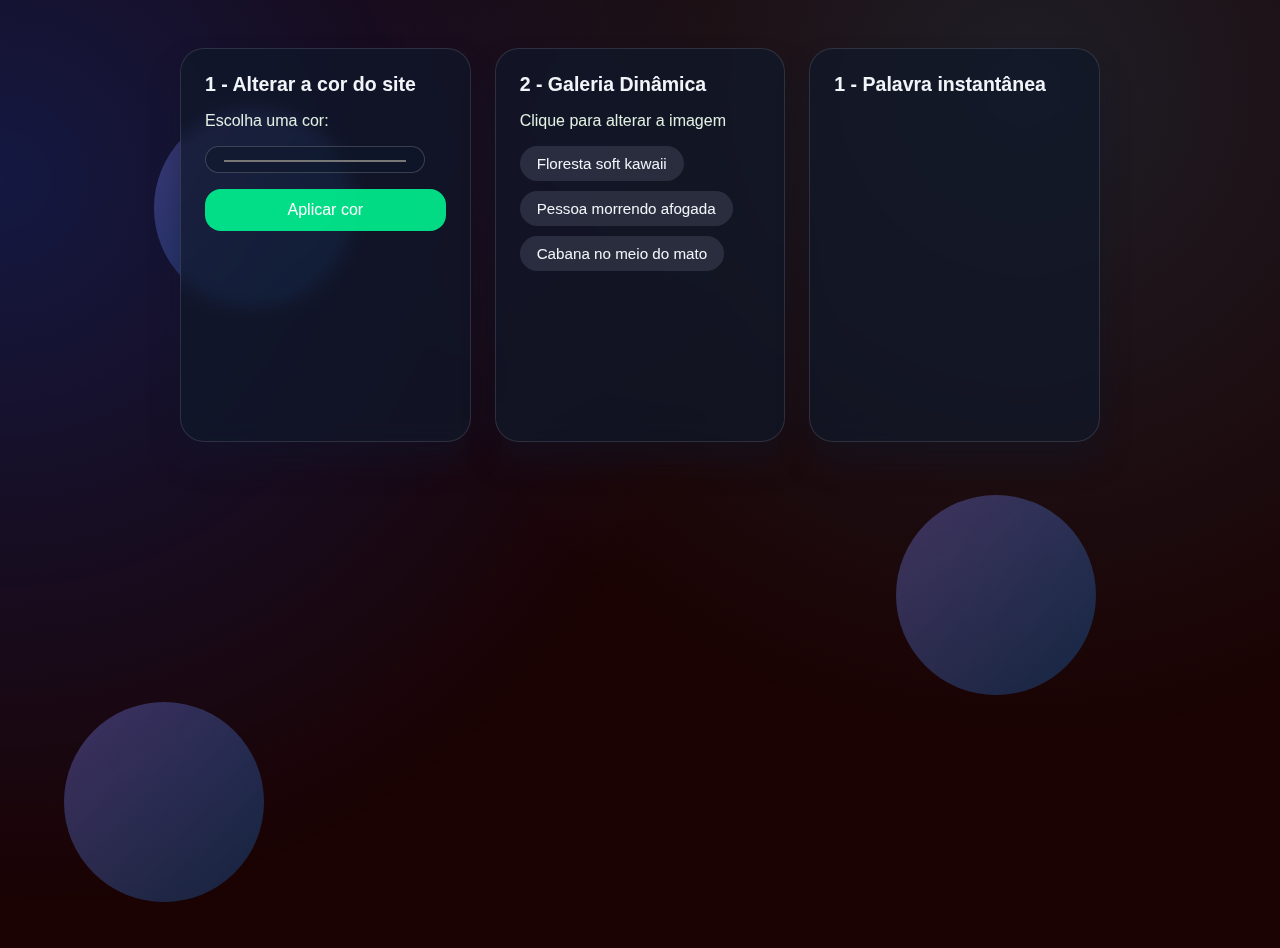
<file: site/francadigital-site/projeto/index.html>
<!DOCTYPE html>
<html lang="pt-br">
<head>
    <meta charset="UTF-8">
    <meta name="viewport" content="width=device-width, initial-scale=1.0">
    <title>Document</title>
    <link rel="stylesheet" href="style.css">
</head>
<body>
    <div class="bg">
        <span class="orb orb-1"></span>
        <span class="orb orb-2"></span>
        <span class="orb orb-3"></span>
    </div>
    <main class="page">
        <section class="grid">
            <article class="card">
                <h2>1 - Alterar a cor do site</h2>
                <p>Escolha uma cor: </p>
                <input type="color" id="seletorCor" value="#000">
                <button id="btnAplicarCor">Aplicar cor</button>

            </article>
            <article class="card">
                <h2>2 - Galeria Dinâmica</h2>
                <p>Clique para alterar a imagem</p>
                <div class="chips">
                    <button class="chip" data-image="https://images.unsplash.com/photo-1475070929565-c985b496cb9f?w=500&auto=format&fit=crop&q=60&ixlib=rb-4.1.0&ixid=M3wxMjA3fDB8MHxzZWFyY2h8M3x8ZGFya3xlbnwwfHwwfHx8MA%3D%3D">Floresta soft kawaii</button>
                    <button class="chip" data-image="https://images.unsplash.com/photo-1500099817043-86d46000d58f?w=500&auto=format&fit=crop&q=60&ixlib=rb-4.1.0&ixid=M3wxMjA3fDB8MHxzZWFyY2h8MTl8fGRhcmt8ZW58MHx8MHx8fDA%3D">Pessoa morrendo afogada</button>
                    <button class="chip" data-image="https://images.unsplash.com/photo-1494376877685-d3d2559d4f82?w=500&auto=format&fit=crop&q=60&ixlib=rb-4.1.0&ixid=M3wxMjA3fDB8MHxzZWFyY2h8MTR8fGRhcmt8ZW58MHx8MHx8fDA%3D">Cabana no meio do mato</button>
                </div>
                <div class="galeria" id="galeriaHero">

                </div>
            </article>
            <article class="card">
                <h2>1 - Palavra instantânea</h2>
            </article>
        </section>

    </main>
    <script src="script.js"></script>
</body>
</html>
</file>
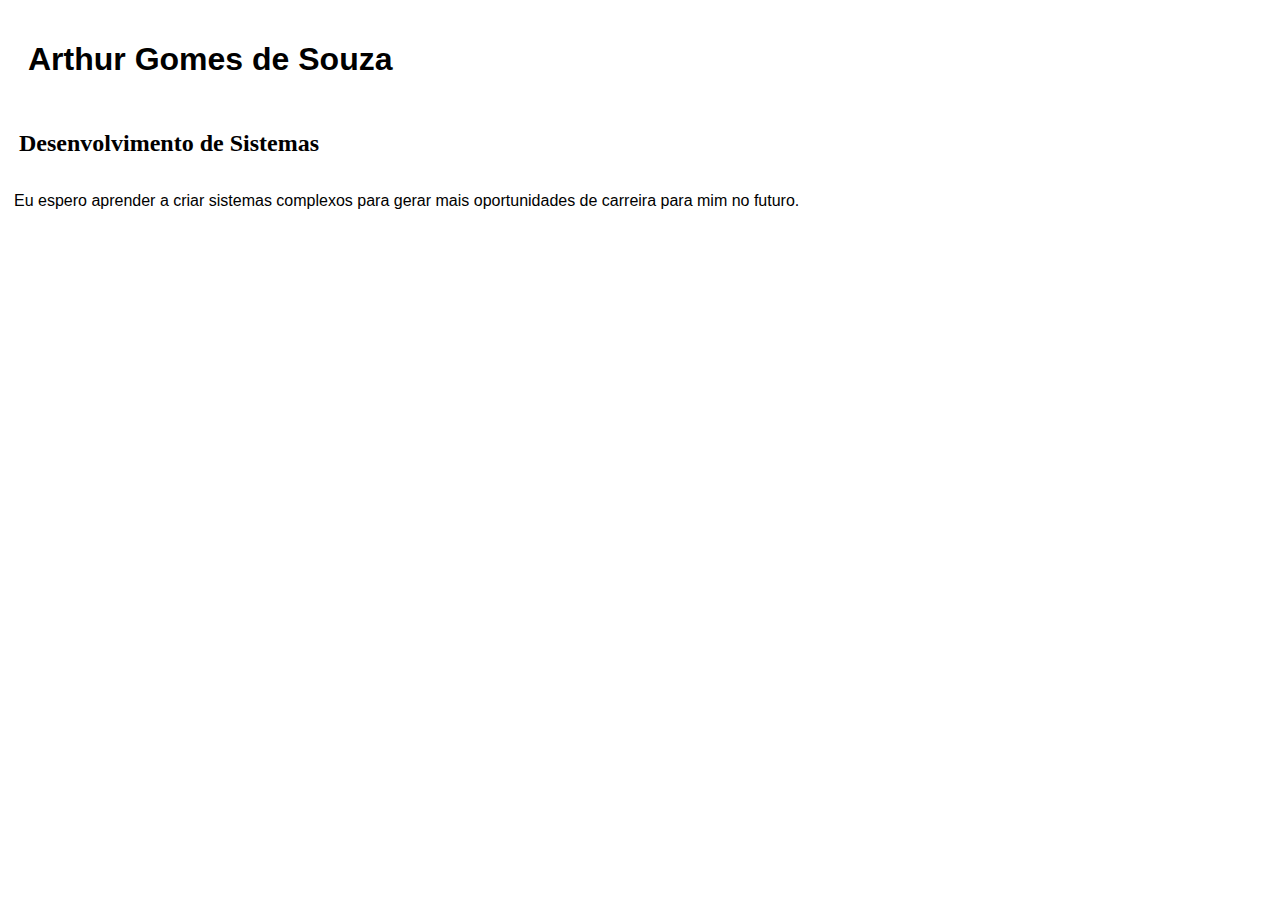
<file: exercicio 1.html>
<!DOCTYPE html>
<html lang="pt-br">
<head>
    <meta charset="UTF-8">
    <meta name="viewport" content="width=device-width, initial-scale=1.0">
    <title>Exercicio 1</title>
    <style>
        .nome{
            font-family: 'Gill Sans', 'Gill Sans MT', Calibri, 'Trebuchet MS', sans-serif;
            padding: 20px;
            
        }

        .curso{
            padding: 10px;
            position: relative;
            left: 1px;
        }    
        
        .p{
            padding: 5px;
            position: relative;
            left: 1px;
            font-family: Verdana, Geneva, Tahoma, sans-serif;
        }
    </style>
</head>
<body>
    <h1 class="nome">Arthur Gomes de Souza</h1>
    <h2 class="curso">Desenvolvimento de Sistemas</h2>
    <p class="p">Eu espero aprender a criar sistemas complexos para gerar mais oportunidades de carreira para mim no futuro.</p>
</body>
</html>
</file>
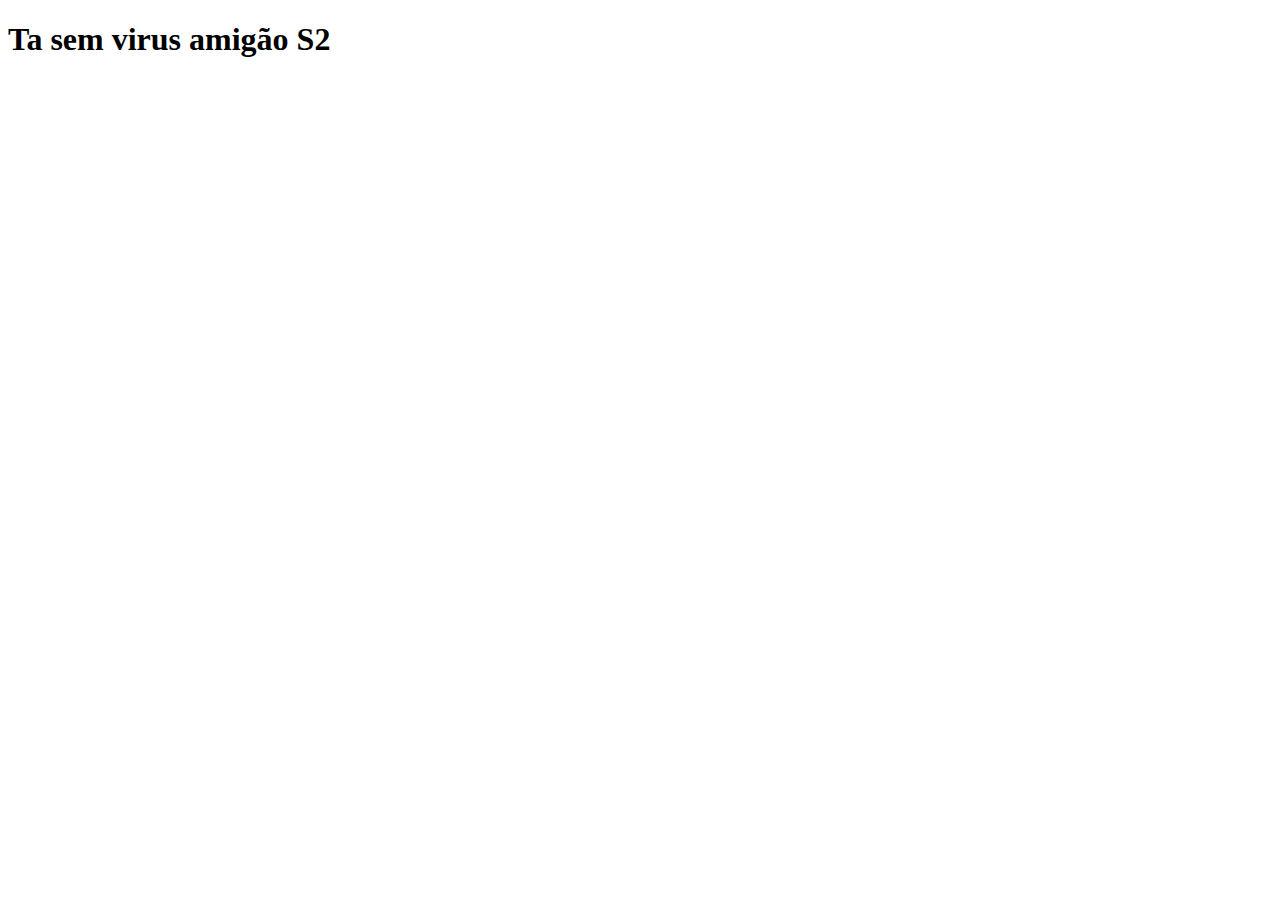
<file: paginaSafe.html>
<!DOCTYPE html>
<html lang="pt-br">
<head>
    <meta charset="UTF-8">
    <meta name="viewport" content="width=device-width, initial-scale=1.0">
    <title>Ta safe</title>
</head>
<body>
    <h1>Ta sem virus amigão S2</h1>
</body>
</html>
</file>
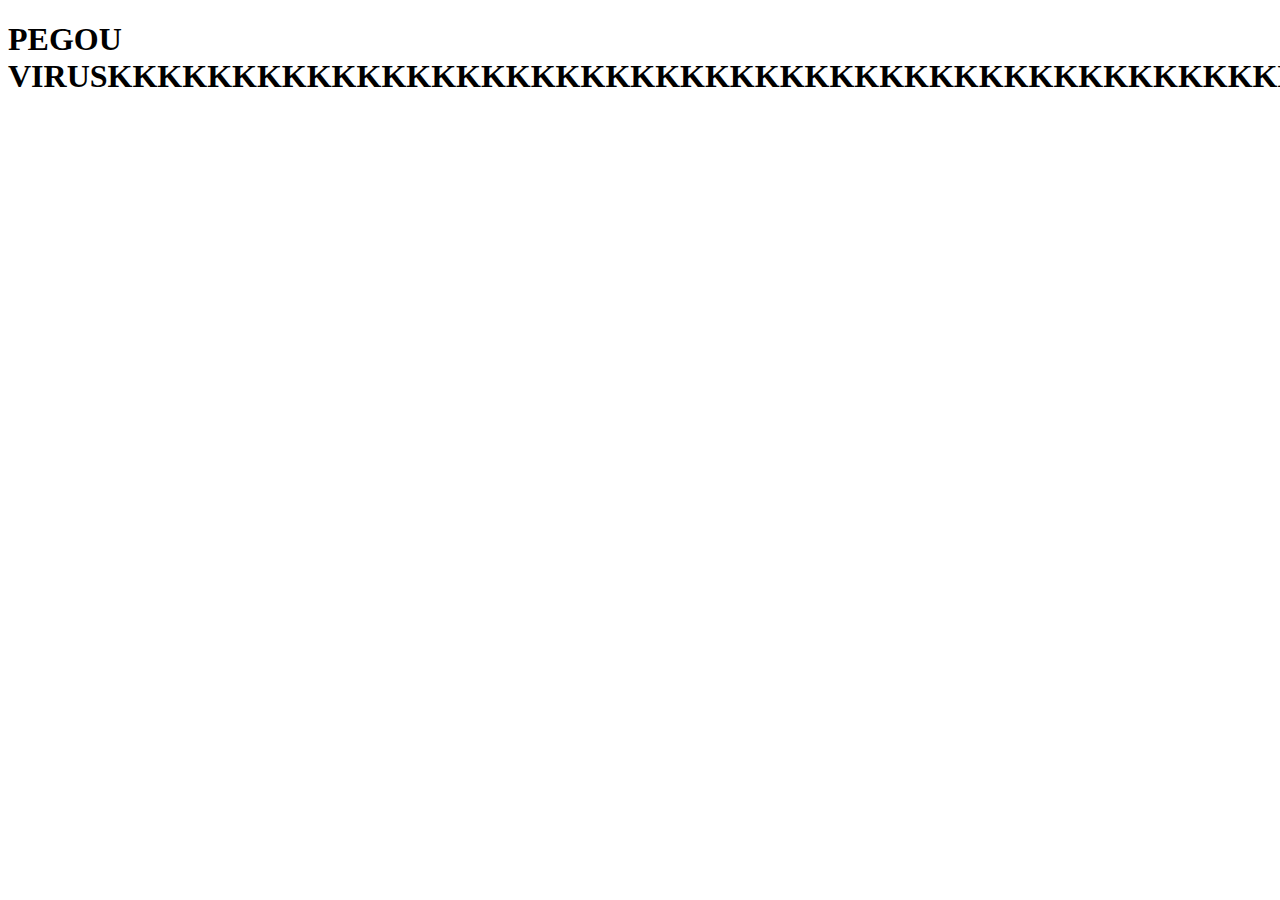
<file: paginaVirus.html>
<!DOCTYPE html>
<html lang="pt-br">
<head>
    <meta charset="UTF-8">
    <meta name="viewport" content="width=device-width, initial-scale=1.0">
    <title>PEGOU VIRUS</title>
</head>
<body>
    <H1 style="width: 100px;">PEGOU VIRUSKKKKKKKKKKKKKKKKKKKKKKKKKKKKKKKKKKKKKKKKKKKKKKKKKKKKKKKKKKKKKKKKKKKKKKKKKKKKKKKKKKKKKKKKK</H1>
</body>

</html>
</file>
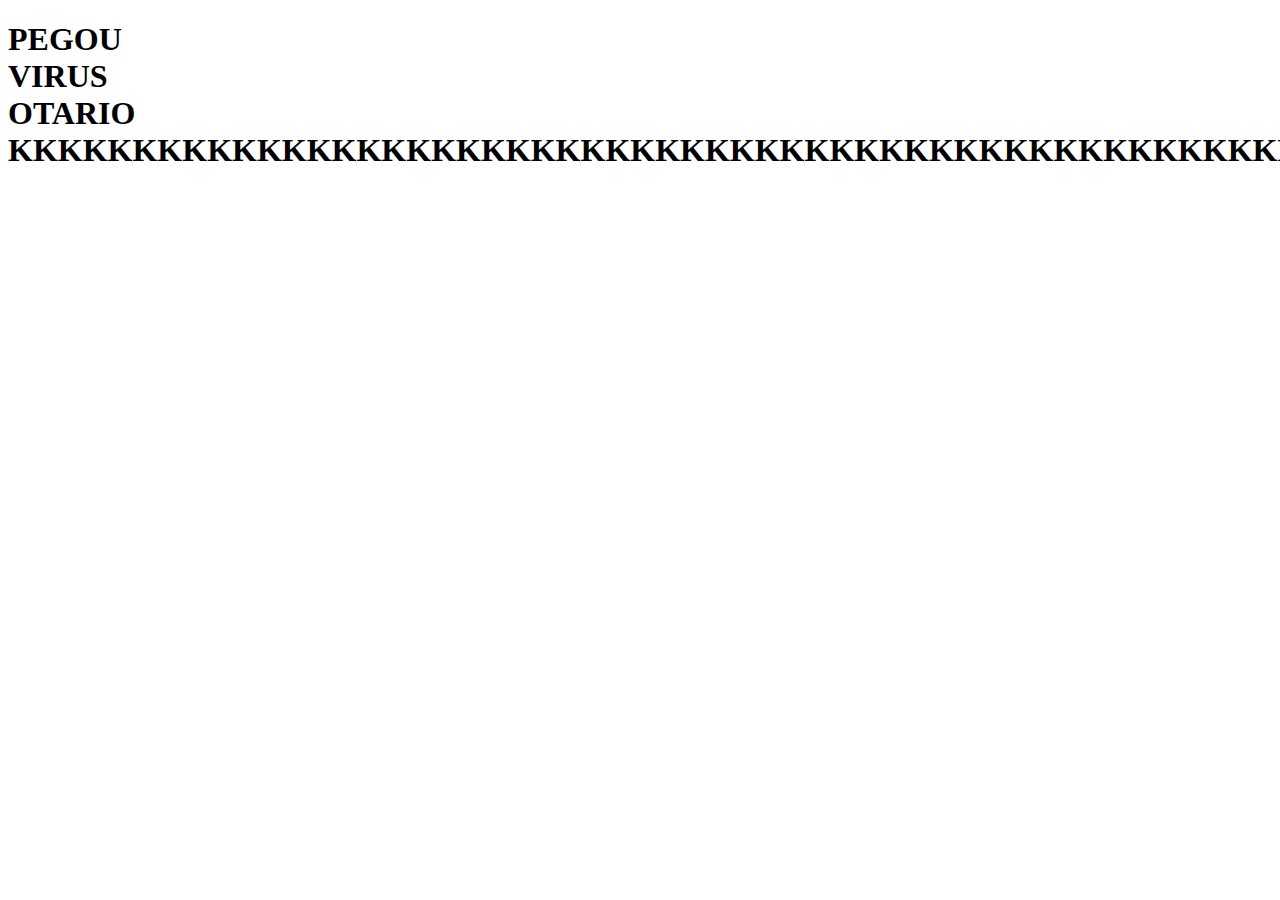
<file: site/paginaVirus.html>
<!DOCTYPE html>
<html lang="pt-br">
<head>
    <meta charset="UTF-8">
    <meta name="viewport" content="width=device-width, initial-scale=1.0">
    <title>PEGOU VIRUS OTARIO</title>
</head>
<body>
    <H1 style="width: 100px;">PEGOU VIRUS OTARIO KKKKKKKKKKKKKKKKKKKKKKKKKKKKKKKKKKKKKKKKKKKKKKKKKKKKKKKKKKKKKKKKKKKKKKKKKKKKKKKKKKKKKKKKK</H1>
</body>
</html>
</file>
<file: site/francadigital-site/projeto/style.css>
:root {
  --cor-primaria: rgb(223, 15, 15);
  --cor-fundo: #1b0303;
  --cor-card: rgba(15, 23, 42, 0.72);
  --cor-texto: #e2f0e3;
}

* {
  box-sizing: border-box;
  margin: 0;
  padding: 0;
}

body {
  font-family: "Segoe UI", Tahoma, sans-serif;
  background: var(--cor-fundo);
  color: var(--cor-texto);
  min-height: 100vh;
  overflow-x: hidden;
}

.bg {
  position: fixed;
  inset: 0;
  background: radial-gradient(
      circle at 0% 20%,
      rgba(0, 89, 255, 0.25),
      transparent 50%
    ),
    radial-gradient(
      circle at 80% 10%,
      rgba(56, 189, 248, 0.15),
      transparent 50%
    );
  z-index: 0;
  filter: blur(0.4px);
}

.orb {
  position: absolute;
  width: 200px;
  height: 200px;
  border-radius: 50%;
  background: linear-gradient(
    135deg,
    rgba(140, 134, 255, 0.55),
    rgba(0, 140, 255, 0.4)
  );
  animation: flutuar 9s ease-in-out infinite;
  opacity: 0.6;
}

.orb-1 {
  top: 12%;
  left: 12%;
  animation-delay: 0s;
}
.orb-2 {
  top: 55%;
  left: 70%;
  animation-delay: 2.3s;
}
.orb-3 {
  top: 78%;
  left: 5%;
  animation-delay: 4.1s;
}

@keyframes flutuar {
  0%,
  100% {
    transform: translateY(0) scale(1);
  }
  50% {
    transform: translateY(-18px) scale(1.05);
  }
}

.page {
  position: relative;
  z-index: 1;
  max-width: 960px;
  margin: 48px auto;
  padding: 0 20px 60px;
}

input[type="color"] {
  padding: 12px 16px;
  border-radius: 16px;
  border: 1px solid rgba(255, 255, 255, 0.18);
  background: rgba(15, 23, 42, 0.55);
  color: #f8fafc;
  min-width: 220px;
}

button {
  border: none;
  border-radius: 16px;
  padding: 12px 18px;
  font-size: 1rem;
  cursor: pointer;
  background: rgba(0, 255, 149, 0.85);
  color: #ffffff;
  transition: transform 0.18s ease, box-shadow 0.18s ease;
}

button:hover {
  transform: translateY(-1px);
  box-shadow: 0 15px 28px rgba(108, 99, 255, 0.3);
}

.grid {
  display: grid;
  gap: 24px;
  grid-template-columns: repeat(auto-fit, minmax(240px, 1fr));
}

.card {
  background: var(--cor-card);
  border: 1px solid rgba(255, 255, 255, 0.12);
  border-radius: 24px;
  padding: 24px;
  display: flex;
  flex-direction: column;
  gap: 16px;
  box-shadow: 0 20px 30px rgba(15, 23, 42, 0.4);
  backdrop-filter: blur(8px);
}

.card h2 {
  font-size: 1.22rem;
  color: #f1f5f9;
}

.chips {
  display: flex;
  gap: 10px;
  flex-wrap: wrap;
}

.chip {
  background: rgba(148, 163, 184, 0.18);
  border-radius: 999px;
  padding: 8px 16px;
  font-size: 0.95rem;
  color: #f1f5f9;
  border: 1px solid transparent;
}

.chip:hover {
  border-color: var(--cor-primaria);
}

.galeria {
  height: 130px;
  border-radius: 18px;
  overflow: hidden;
  background-size: cover;
  background-position: center;
  transition: transform 0.4s ease;
}

.galeria.ativa {
  transform: scale(1.03);
}

.timeline {
  list-style: none;
  display: flex;
  flex-direction: column;
  gap: 10px;
}

.timeline li {
  padding: 12px 16px;
  border-radius: 14px;
  background: rgba(148, 163, 184, 0.12);
  cursor: pointer;
  position: relative;
  transition: background 0.2s ease, transform 0.2s ease;
}

.timeline li:hover {
  background: rgba(108, 99, 255, 0.18);
  transform: translateX(4px);
}

.timeline li.ativo {
  background: rgba(108, 99, 255, 0.3);
  border-left: 4px solid var(--cor-primaria);
  padding-left: 20px;
}
</file>
